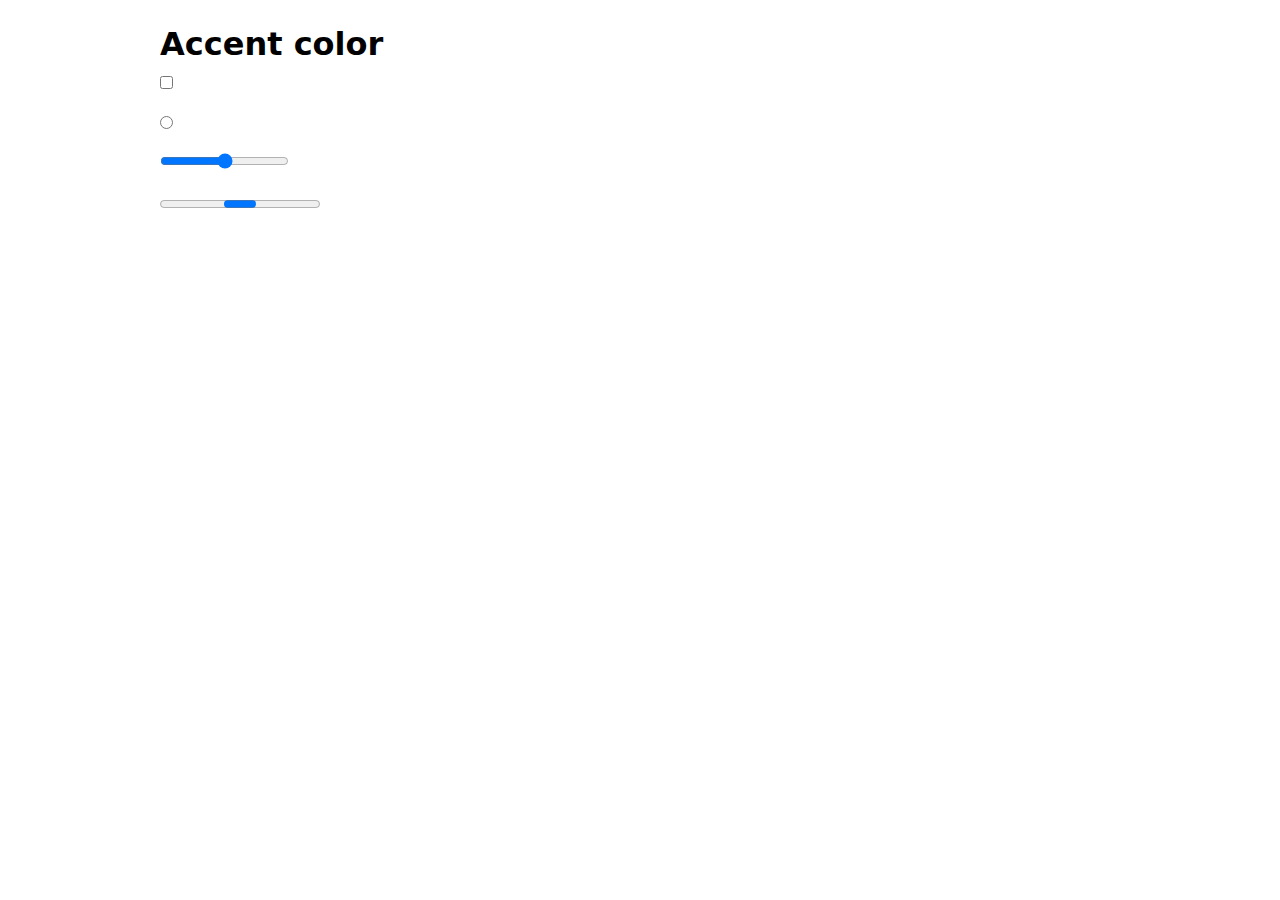
<file: whats-new-in-css-two-main/colour/index.html>
<!DOCTYPE html>
<html lang="en">
<head>
  <meta charset="UTF-8">
  <meta name="viewport" content="width=device-width, initial-scale=1.0">
  <title>Colour spaces</title>
  <link rel="stylesheet" href="../global.css">
  <link rel="stylesheet" href="style.css">
</head>
<body>
  <section>
    <h1>Accent color</h1>
    <div>
      <p><input type="checkbox"></p>
      <p><input type="radio"></p>
      <p><input type="range"></p>
      <p><progress></p>
    </div>
  </section>
  
</body>
</html>
</file>
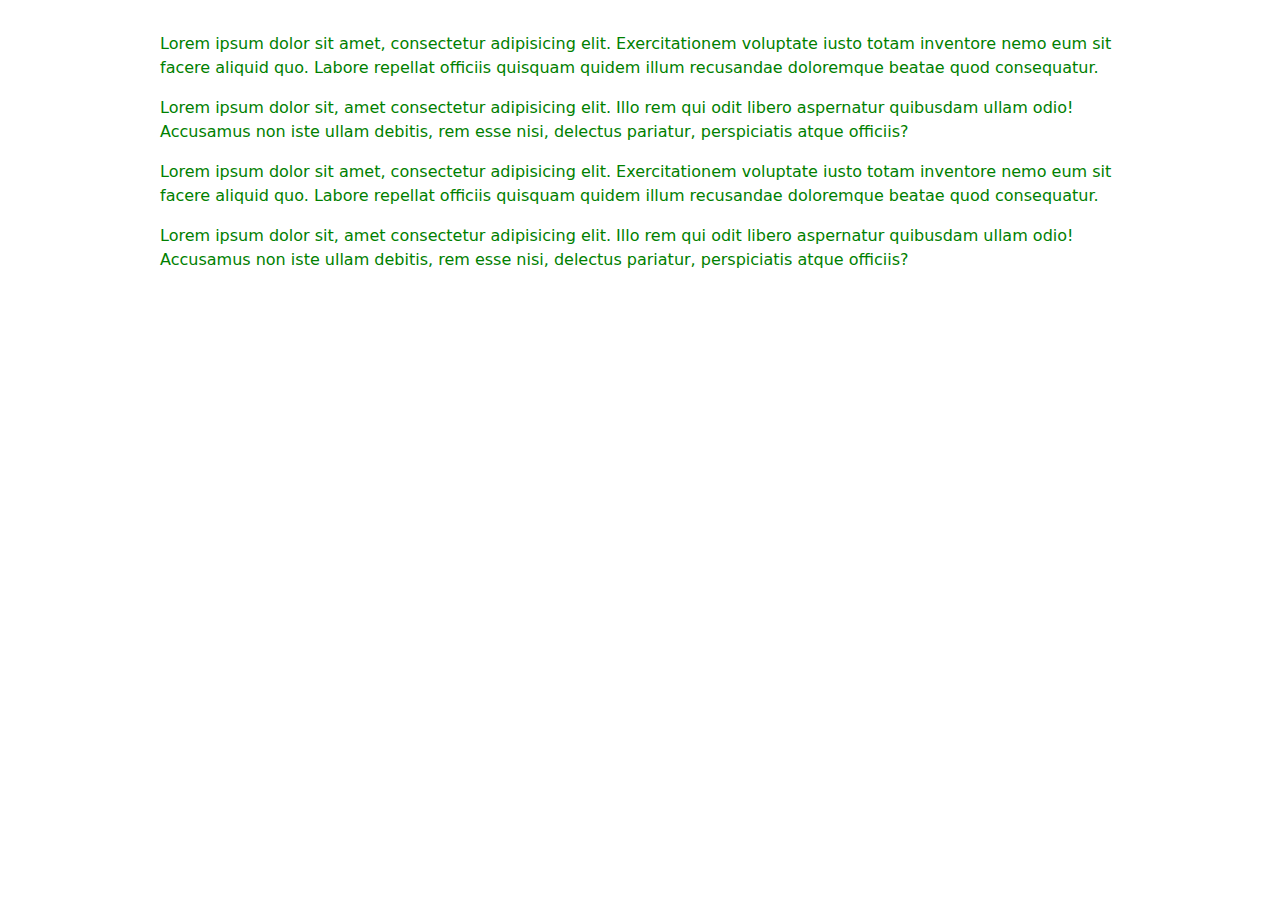
<file: whats-new-in-css-two-main/layers/index.html>
<!DOCTYPE html>
<html lang="en">
<head>
  <meta charset="UTF-8">
  <meta name="viewport" content="width=device-width, initial-scale=1.0">
  <title>Layers</title>
  <link rel="stylesheet" href="../global.css">
  <link rel="stylesheet" href="style.css">
</head>
<body>
  <section><p class="blue" id="pink">
    Lorem ipsum dolor sit amet, consectetur adipisicing elit. Exercitationem voluptate iusto totam inventore nemo eum sit facere aliquid quo. Labore repellat officiis quisquam quidem illum recusandae doloremque beatae quod consequatur.</p>
    <p>Lorem ipsum dolor sit, amet consectetur adipisicing elit. Illo rem qui odit libero aspernatur quibusdam ullam odio! Accusamus non iste ullam debitis, rem esse nisi, delectus pariatur, perspiciatis atque officiis?</p>
    <p>Lorem ipsum dolor sit amet, consectetur adipisicing elit. Exercitationem voluptate iusto totam inventore nemo eum sit facere aliquid quo. Labore repellat officiis quisquam quidem illum recusandae doloremque beatae quod consequatur.</p>
    <p>Lorem ipsum dolor sit, amet consectetur adipisicing elit. Illo rem qui odit libero aspernatur quibusdam ullam odio! Accusamus non iste ullam debitis, rem esse nisi, delectus pariatur, perspiciatis atque officiis?</p>
  </p>
</section>
</body>
</html>
</file>
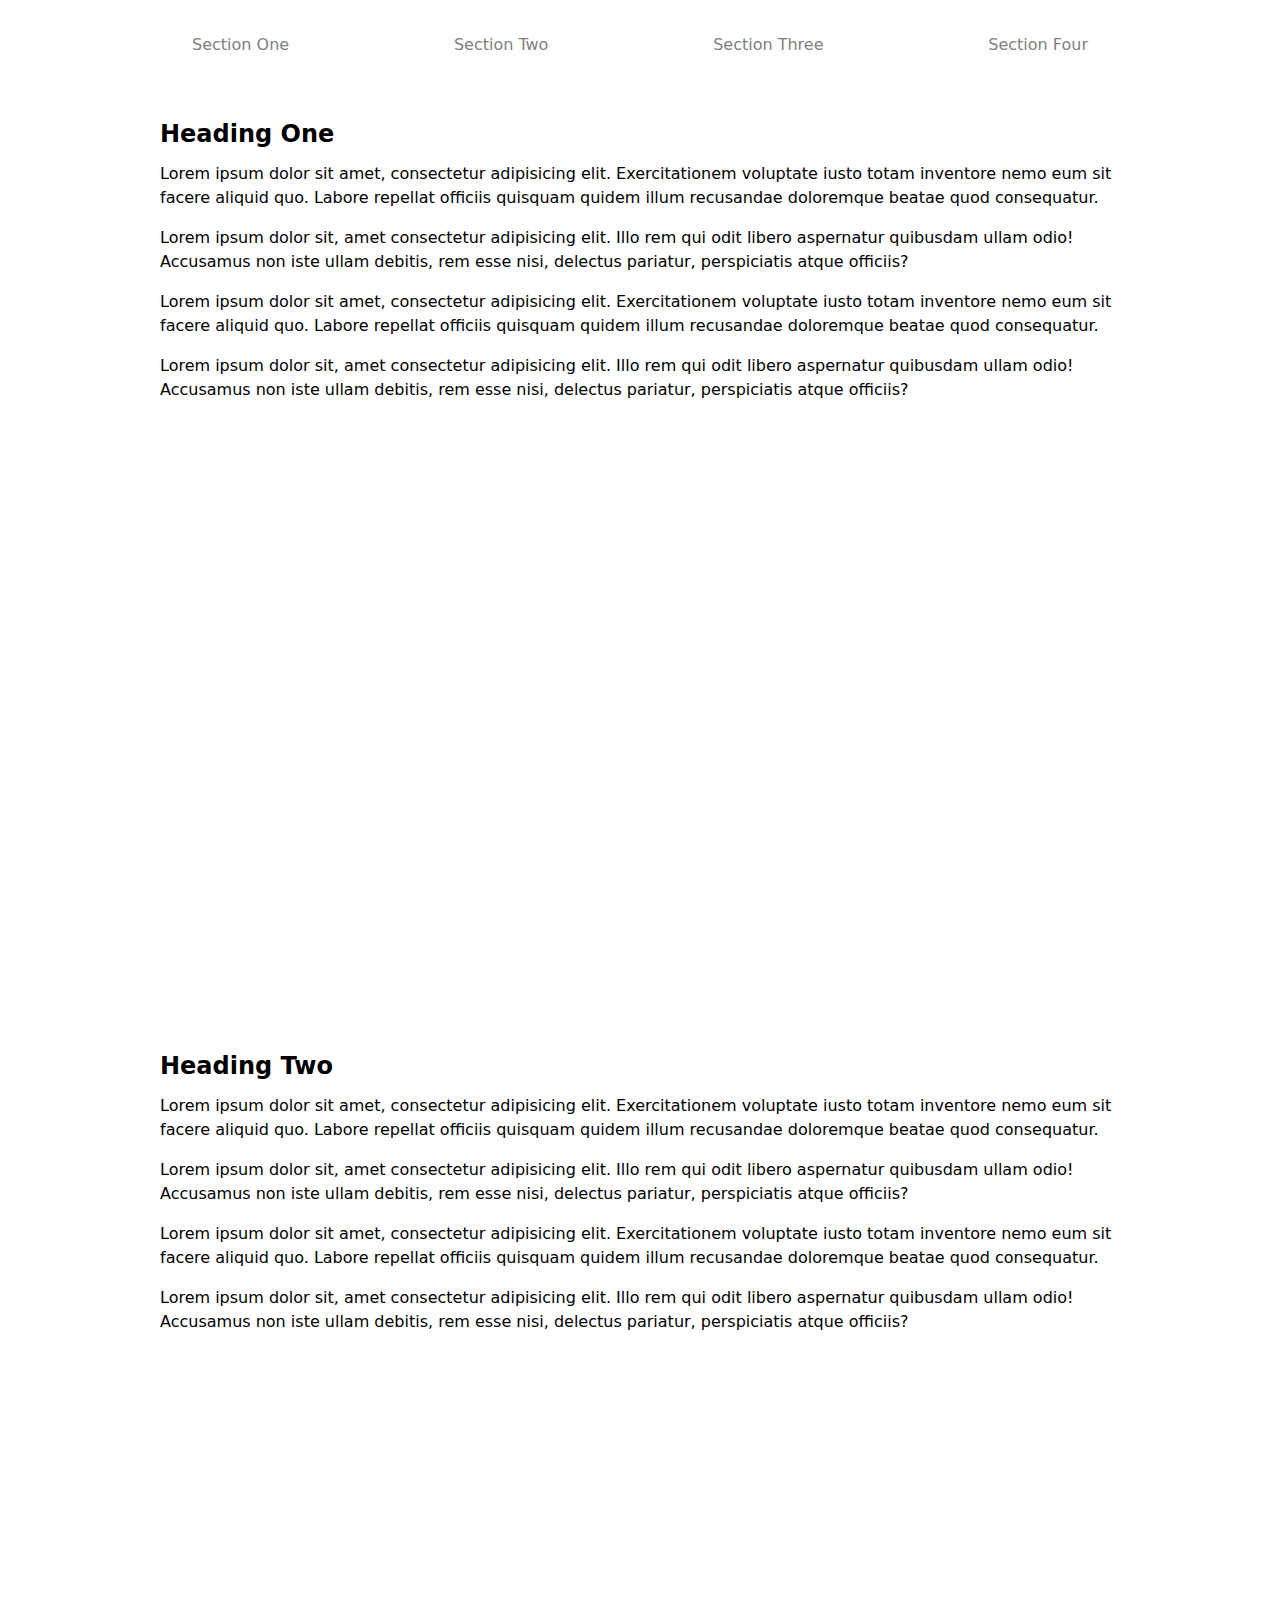
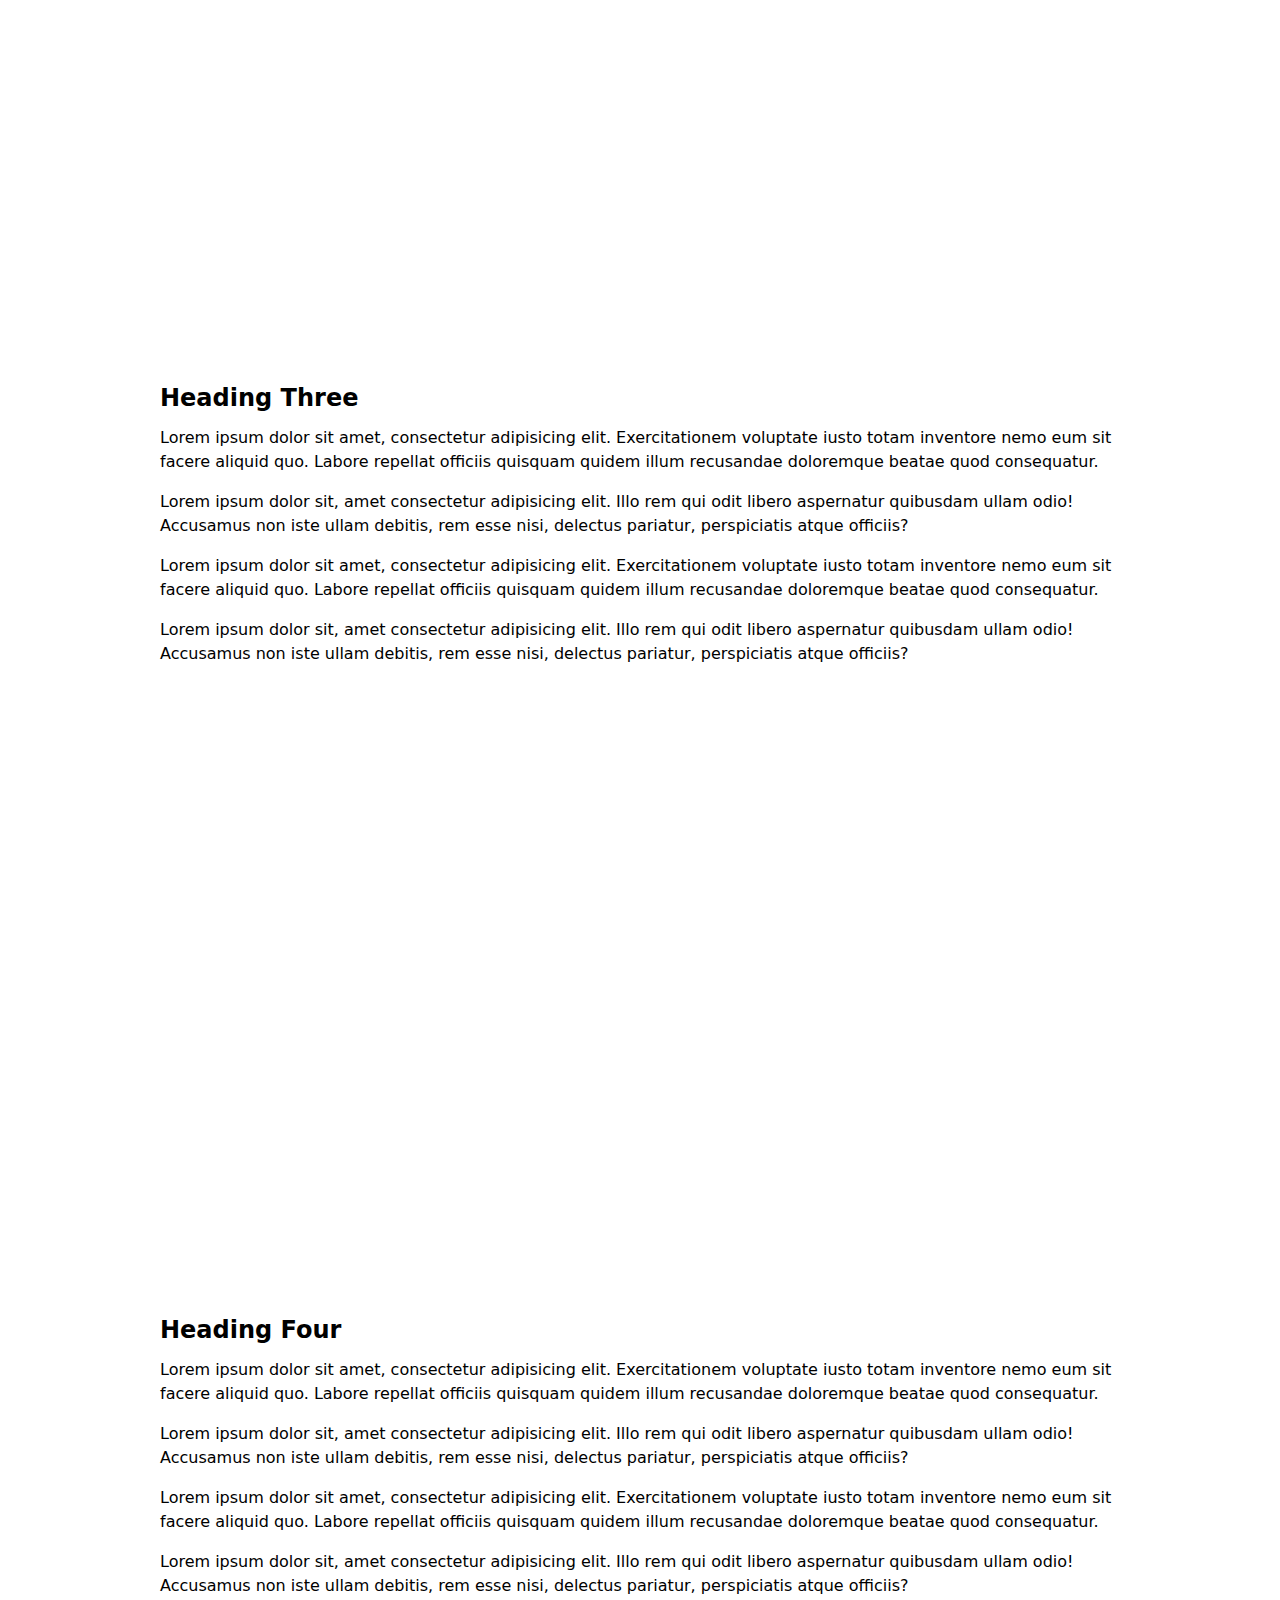
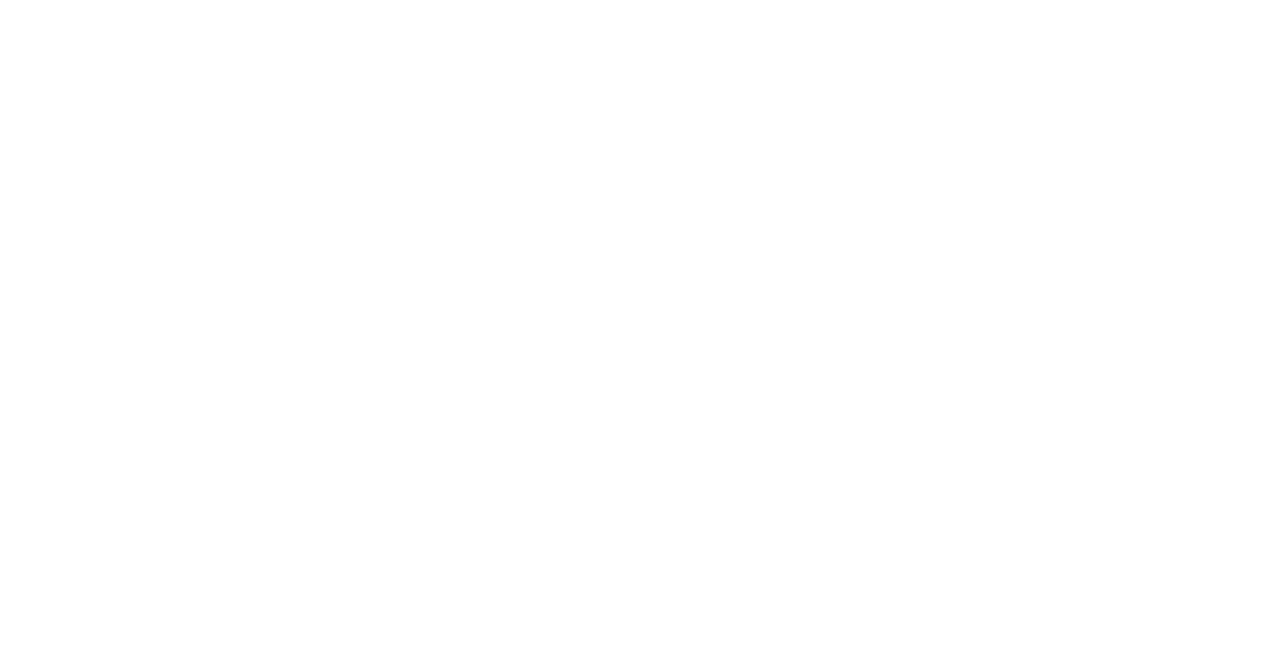
<file: whats-new-in-css-two-main/nesting/index.html>
<!DOCTYPE html>
<html lang="en">
<head>
  <meta charset="UTF-8">
  <meta name="viewport" content="width=device-width, initial-scale=1.0">
  <title>Nesting</title>
  <link rel="stylesheet" href="../global.css">
  <link rel="stylesheet" href="style.css">
</head>
<body>
  <header>
    <nav>
      <a href="#sectionOne">Section One</a>
      <a href="#sectionTwo">Section Two</a>
      <a href="#sectionThree">Section Three</a>
      <a href="#sectionFour">Section Four</a>
    </nav>
  </header>
  <section id="sectionOne">
    <h2>Heading One</h2>
    <p>Lorem ipsum dolor sit amet, consectetur adipisicing elit. Exercitationem voluptate iusto totam inventore nemo eum sit facere aliquid quo. Labore repellat officiis quisquam quidem illum recusandae doloremque beatae quod consequatur.</p>
    <p>Lorem ipsum dolor sit, amet consectetur adipisicing elit. Illo rem qui odit libero aspernatur quibusdam ullam odio! Accusamus non iste ullam debitis, rem esse nisi, delectus pariatur, perspiciatis atque officiis?</p>
    <p>Lorem ipsum dolor sit amet, consectetur adipisicing elit. Exercitationem voluptate iusto totam inventore nemo eum sit facere aliquid quo. Labore repellat officiis quisquam quidem illum recusandae doloremque beatae quod consequatur.</p>
    <p>Lorem ipsum dolor sit, amet consectetur adipisicing elit. Illo rem qui odit libero aspernatur quibusdam ullam odio! Accusamus non iste ullam debitis, rem esse nisi, delectus pariatur, perspiciatis atque officiis?</p>
  </section>
  <section id="sectionTwo">
    <h2>Heading Two</h2>
    <p>Lorem ipsum dolor sit amet, consectetur adipisicing elit. Exercitationem voluptate iusto totam inventore nemo eum sit facere aliquid quo. Labore repellat officiis quisquam quidem illum recusandae doloremque beatae quod consequatur.</p>
    <p>Lorem ipsum dolor sit, amet consectetur adipisicing elit. Illo rem qui odit libero aspernatur quibusdam ullam odio! Accusamus non iste ullam debitis, rem esse nisi, delectus pariatur, perspiciatis atque officiis?</p>
    <p>Lorem ipsum dolor sit amet, consectetur adipisicing elit. Exercitationem voluptate iusto totam inventore nemo eum sit facere aliquid quo. Labore repellat officiis quisquam quidem illum recusandae doloremque beatae quod consequatur.</p>
    <p>Lorem ipsum dolor sit, amet consectetur adipisicing elit. Illo rem qui odit libero aspernatur quibusdam ullam odio! Accusamus non iste ullam debitis, rem esse nisi, delectus pariatur, perspiciatis atque officiis?</p>
  </section>
  <section id="sectionThree">
    <h2>Heading Three</h2>
    <p>Lorem ipsum dolor sit amet, consectetur adipisicing elit. Exercitationem voluptate iusto totam inventore nemo eum sit facere aliquid quo. Labore repellat officiis quisquam quidem illum recusandae doloremque beatae quod consequatur.</p>
    <p>Lorem ipsum dolor sit, amet consectetur adipisicing elit. Illo rem qui odit libero aspernatur quibusdam ullam odio! Accusamus non iste ullam debitis, rem esse nisi, delectus pariatur, perspiciatis atque officiis?</p>
    <p>Lorem ipsum dolor sit amet, consectetur adipisicing elit. Exercitationem voluptate iusto totam inventore nemo eum sit facere aliquid quo. Labore repellat officiis quisquam quidem illum recusandae doloremque beatae quod consequatur.</p>
    <p>Lorem ipsum dolor sit, amet consectetur adipisicing elit. Illo rem qui odit libero aspernatur quibusdam ullam odio! Accusamus non iste ullam debitis, rem esse nisi, delectus pariatur, perspiciatis atque officiis?</p>
  </section>
  <section id="sectionFour">
    <h2>Heading Four</h2>
    <p>Lorem ipsum dolor sit amet, consectetur adipisicing elit. Exercitationem voluptate iusto totam inventore nemo eum sit facere aliquid quo. Labore repellat officiis quisquam quidem illum recusandae doloremque beatae quod consequatur.</p>
    <p>Lorem ipsum dolor sit, amet consectetur adipisicing elit. Illo rem qui odit libero aspernatur quibusdam ullam odio! Accusamus non iste ullam debitis, rem esse nisi, delectus pariatur, perspiciatis atque officiis?</p>
    <p>Lorem ipsum dolor sit amet, consectetur adipisicing elit. Exercitationem voluptate iusto totam inventore nemo eum sit facere aliquid quo. Labore repellat officiis quisquam quidem illum recusandae doloremque beatae quod consequatur.</p>
    <p>Lorem ipsum dolor sit, amet consectetur adipisicing elit. Illo rem qui odit libero aspernatur quibusdam ullam odio! Accusamus non iste ullam debitis, rem esse nisi, delectus pariatur, perspiciatis atque officiis?</p>
  </section>
</body>
</html>
</file>
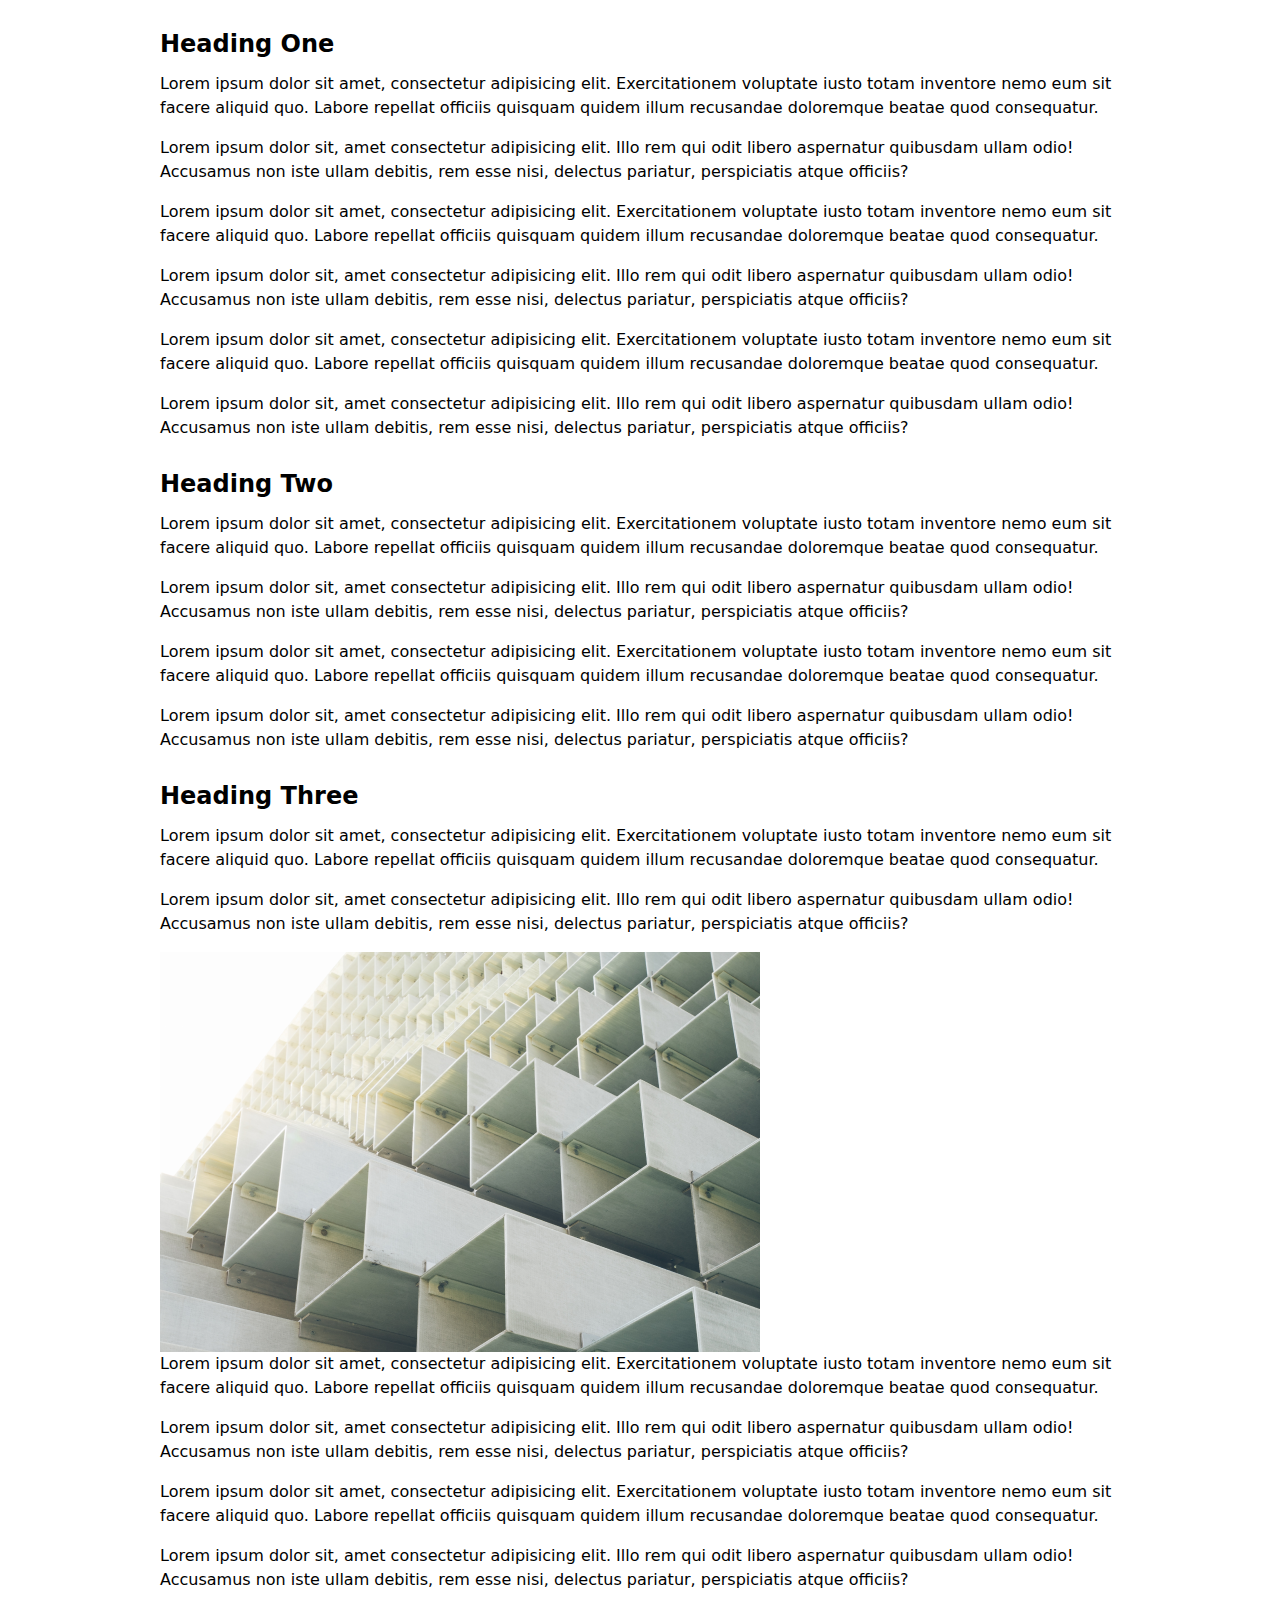
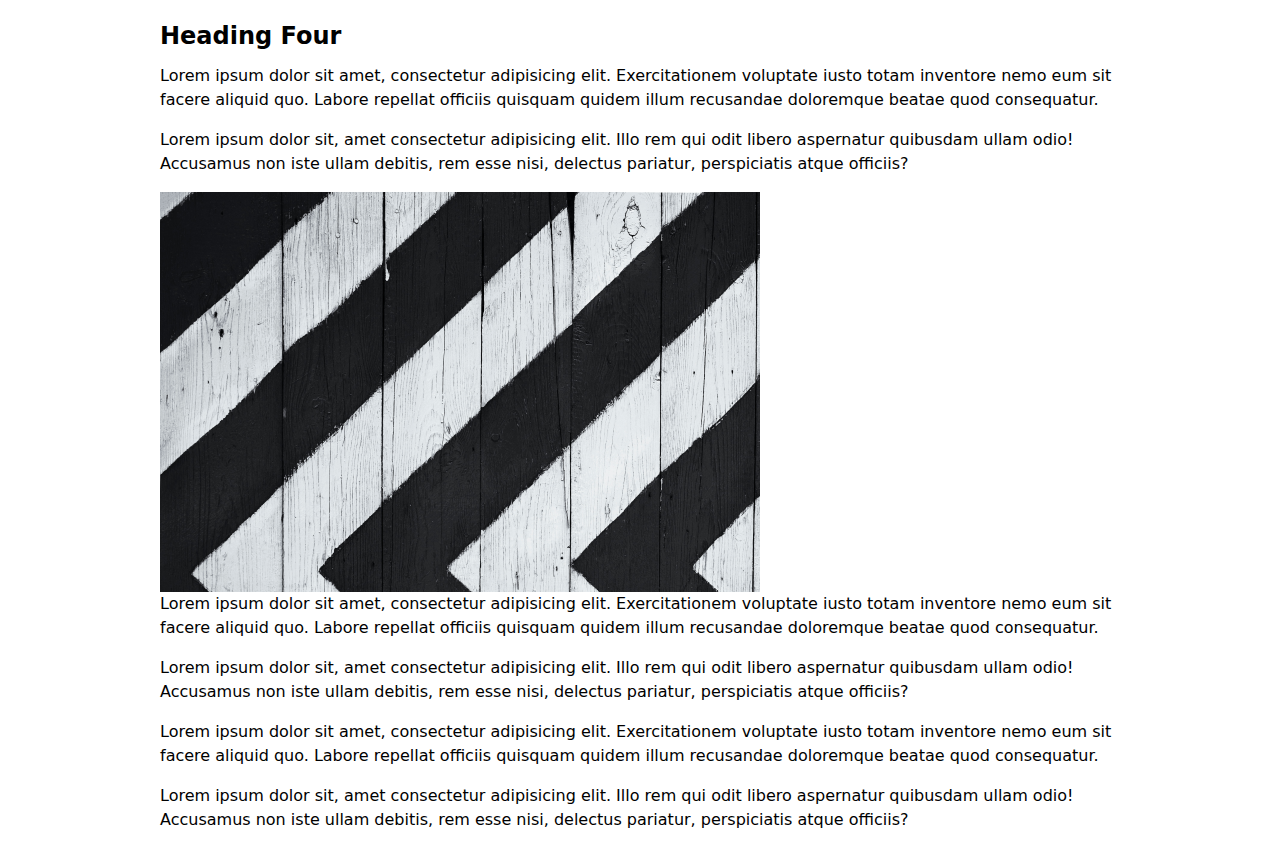
<file: whats-new-in-css-two-main/scroll-transitions/index.html>
<!DOCTYPE html>
<html lang="en">
<head>
  <meta charset="UTF-8">
  <meta name="viewport" content="width=device-width, initial-scale=1.0">
  <title>Scroll transitions</title>
  <link rel="stylesheet" href="../global.css">
  <link rel="stylesheet" href="style.css">
</head>
<body>
  <section>
    <div id="progressbar"></div>
    <section id="sectionOne">
      <h2>Heading One</h2>
      <p>Lorem ipsum dolor sit amet, consectetur adipisicing elit. Exercitationem voluptate iusto totam inventore nemo eum sit facere aliquid quo. Labore repellat officiis quisquam quidem illum recusandae doloremque beatae quod consequatur.</p>
      <p>Lorem ipsum dolor sit, amet consectetur adipisicing elit. Illo rem qui odit libero aspernatur quibusdam ullam odio! Accusamus non iste ullam debitis, rem esse nisi, delectus pariatur, perspiciatis atque officiis?</p>
      <p>Lorem ipsum dolor sit amet, consectetur adipisicing elit. Exercitationem voluptate iusto totam inventore nemo eum sit facere aliquid quo. Labore repellat officiis quisquam quidem illum recusandae doloremque beatae quod consequatur.</p>
      <p>Lorem ipsum dolor sit, amet consectetur adipisicing elit. Illo rem qui odit libero aspernatur quibusdam ullam odio! Accusamus non iste ullam debitis, rem esse nisi, delectus pariatur, perspiciatis atque officiis?</p>
      <p>Lorem ipsum dolor sit amet, consectetur adipisicing elit. Exercitationem voluptate iusto totam inventore nemo eum sit facere aliquid quo. Labore repellat officiis quisquam quidem illum recusandae doloremque beatae quod consequatur.</p>
      <p>Lorem ipsum dolor sit, amet consectetur adipisicing elit. Illo rem qui odit libero aspernatur quibusdam ullam odio! Accusamus non iste ullam debitis, rem esse nisi, delectus pariatur, perspiciatis atque officiis?</p>
    </section>
    <section id="sectionTwo">
      <h2>Heading Two</h2>
      <p>Lorem ipsum dolor sit amet, consectetur adipisicing elit. Exercitationem voluptate iusto totam inventore nemo eum sit facere aliquid quo. Labore repellat officiis quisquam quidem illum recusandae doloremque beatae quod consequatur.</p>
      <p>Lorem ipsum dolor sit, amet consectetur adipisicing elit. Illo rem qui odit libero aspernatur quibusdam ullam odio! Accusamus non iste ullam debitis, rem esse nisi, delectus pariatur, perspiciatis atque officiis?</p>
      <p>Lorem ipsum dolor sit amet, consectetur adipisicing elit. Exercitationem voluptate iusto totam inventore nemo eum sit facere aliquid quo. Labore repellat officiis quisquam quidem illum recusandae doloremque beatae quod consequatur.</p>
      <p>Lorem ipsum dolor sit, amet consectetur adipisicing elit. Illo rem qui odit libero aspernatur quibusdam ullam odio! Accusamus non iste ullam debitis, rem esse nisi, delectus pariatur, perspiciatis atque officiis?</p>
    </section>
    <section id="sectionThree">
      <h2>Heading Three</h2>
      <p>Lorem ipsum dolor sit amet, consectetur adipisicing elit. Exercitationem voluptate iusto totam inventore nemo eum sit facere aliquid quo. Labore repellat officiis quisquam quidem illum recusandae doloremque beatae quod consequatur.</p>
      <p>Lorem ipsum dolor sit, amet consectetur adipisicing elit. Illo rem qui odit libero aspernatur quibusdam ullam odio! Accusamus non iste ullam debitis, rem esse nisi, delectus pariatur, perspiciatis atque officiis?</p>
      <img src="./img/one.png" alt="">
      <p>Lorem ipsum dolor sit amet, consectetur adipisicing elit. Exercitationem voluptate iusto totam inventore nemo eum sit facere aliquid quo. Labore repellat officiis quisquam quidem illum recusandae doloremque beatae quod consequatur.</p>
      <p>Lorem ipsum dolor sit, amet consectetur adipisicing elit. Illo rem qui odit libero aspernatur quibusdam ullam odio! Accusamus non iste ullam debitis, rem esse nisi, delectus pariatur, perspiciatis atque officiis?</p>
      <p>Lorem ipsum dolor sit amet, consectetur adipisicing elit. Exercitationem voluptate iusto totam inventore nemo eum sit facere aliquid quo. Labore repellat officiis quisquam quidem illum recusandae doloremque beatae quod consequatur.</p>
      <p>Lorem ipsum dolor sit, amet consectetur adipisicing elit. Illo rem qui odit libero aspernatur quibusdam ullam odio! Accusamus non iste ullam debitis, rem esse nisi, delectus pariatur, perspiciatis atque officiis?</p>
    </section>
    <section id="sectionFour">
      <h2>Heading Four</h2>
      <p>Lorem ipsum dolor sit amet, consectetur adipisicing elit. Exercitationem voluptate iusto totam inventore nemo eum sit facere aliquid quo. Labore repellat officiis quisquam quidem illum recusandae doloremque beatae quod consequatur.</p>
      <p>Lorem ipsum dolor sit, amet consectetur adipisicing elit. Illo rem qui odit libero aspernatur quibusdam ullam odio! Accusamus non iste ullam debitis, rem esse nisi, delectus pariatur, perspiciatis atque officiis?</p>
      <img src="./img/two.png" alt="">
      <p>Lorem ipsum dolor sit amet, consectetur adipisicing elit. Exercitationem voluptate iusto totam inventore nemo eum sit facere aliquid quo. Labore repellat officiis quisquam quidem illum recusandae doloremque beatae quod consequatur.</p>
      <p>Lorem ipsum dolor sit, amet consectetur adipisicing elit. Illo rem qui odit libero aspernatur quibusdam ullam odio! Accusamus non iste ullam debitis, rem esse nisi, delectus pariatur, perspiciatis atque officiis?</p>
      <p>Lorem ipsum dolor sit amet, consectetur adipisicing elit. Exercitationem voluptate iusto totam inventore nemo eum sit facere aliquid quo. Labore repellat officiis quisquam quidem illum recusandae doloremque beatae quod consequatur.</p>
      <p>Lorem ipsum dolor sit, amet consectetur adipisicing elit. Illo rem qui odit libero aspernatur quibusdam ullam odio! Accusamus non iste ullam debitis, rem esse nisi, delectus pariatur, perspiciatis atque officiis?</p>
    </section>
  </section>
</body>
</html>
</file>
<file: whats-new-in-css-two-main/colour/style.css>
input[type="checkbox"] {
  accent-color: red;
}
</file>
<file: whats-new-in-css-two-main/layers/style.css>
/* Layers */

@layers app {
  @import 'app.css';
}

header {
  margin: 0 auto;
  max-width: 60rem;
}
p{
  color:green !important;
}
.blue{
  color: blue;
}
#pink{
  color: blue;
}
</file>
<file: whats-new-in-css-two-main/nesting/style.css>
/* Nesting and scrolling */
:root{
--header-height:90px;
}

html{
  scroll-behavior: smooth;
}

section{
  min-height: 100vh;
  scroll-margin-top: calc(var(--header-height)+2rem);
}


header {
  height: var(--header-height);
  align-items: center;
  display: flex;
  margin: 0 auto;
  max-width: 60rem;
  padding: 2rem;
  position: sticky;
  top: 0;
  background-color: white;
}

nav{
  display: flex;
  justify-content: space-between;
  width: 100%;


  /* nesting*/

  & a {
    color: gray;
    text-decoration: none;
    transition: all 250ms ease-in-out ;

    &:hover{
      color: black;
    }
  }
}
</file>
<file: whats-new-in-css-two-main/scroll-transitions/style.css>
@keyframes scale-up{
    from {
        background-color: lightcoral;
        transform: scaleX(0);
    }
    to{
        background-color: darkmagenta;
        transform: scaleX(1);
    }
}

#progressbar{
    animation: 2s linear forwards scale-up;
    animation-timeline: scroll();
    width: 100%;
    height: 15px;
    transform-origin: 0% 0%;
    position: fixed;
    top: 0;
    left: 0;
}

@keyframes reveal {
    from{
        opacity: 0;
        clip-path: inset(0% 60% 0% 50%);
    }
    to{
        opacity: 1;
        clip-path: inset(0% 0% 0% 0%);
    }
}

img{
    animation: auto linear both reveal;
    animation-timeline: view();
    animation-range: entry 25% cover 50%;
}
</file>
<file: whats-new-in-css-two-main/global.css>
/* Reset */

*, *::before, *::after {
  box-sizing: border-box;
}

* {
  margin: 0;
}

body {
  line-height: calc(1em + 0.5rem);
  -webkit-font-smoothing: antialiased;
}

img, picture, video, canvas, svg {
  display: block;
  max-width: 100%;
}

input, button, textarea, select {
  font: inherit;
}

p, h1, h2, h3, h4, h5, h6 {
  overflow-wrap: break-word;
}

#root, #__next {
  isolation: isolate;
}

/* Some sensible defaults */

body {
  font-family: system-ui, -apple-system, BlinkMacSystemFont, 'Segoe UI', Roboto, Oxygen, Ubuntu, Cantarell, 'Open Sans', 'Helvetica Neue', sans-serif;
  -ms-text-size-adjust: 100%;
  -webkit-text-size-adjust: 100%;
  text-size-adjust: none;
}

section {
  margin: 2rem auto;
  max-width: 60rem;
}

section :is(h1, h2, h3, p) {
  margin-bottom: 1rem;
}
</file>
